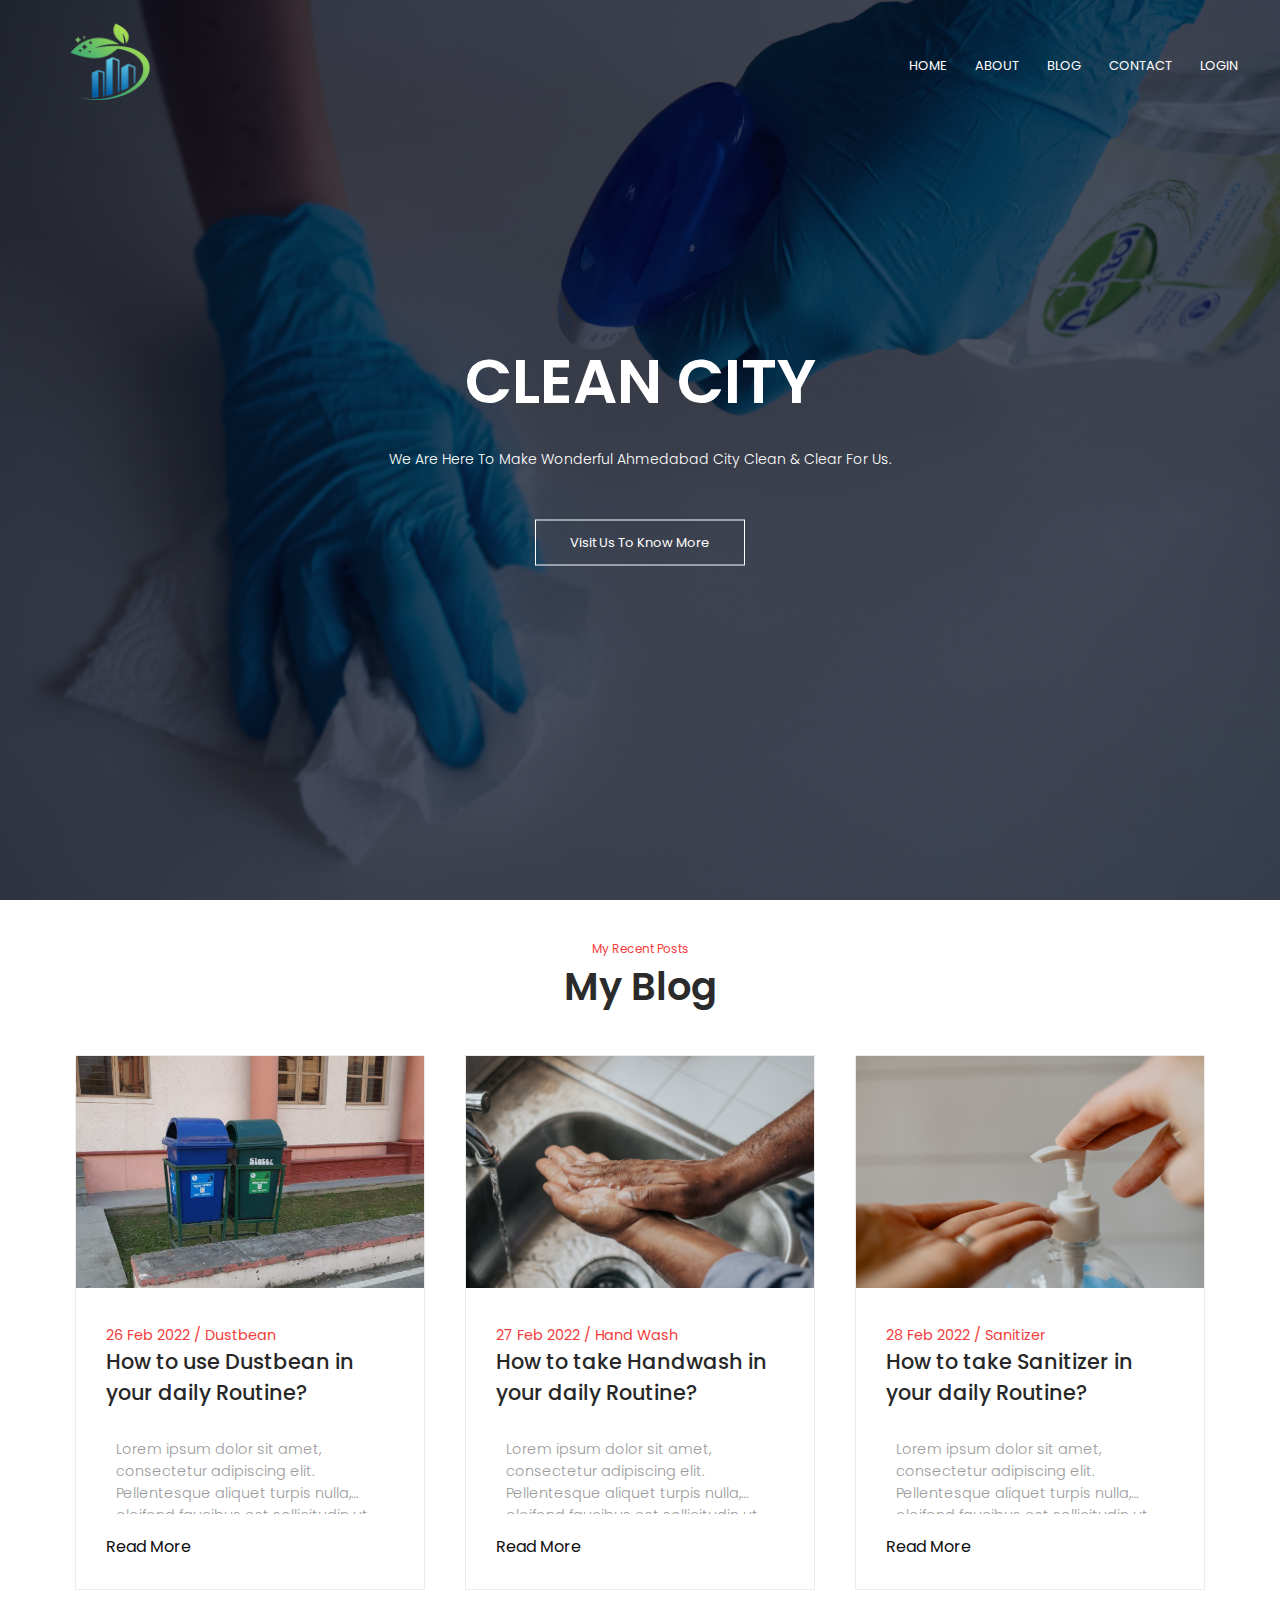
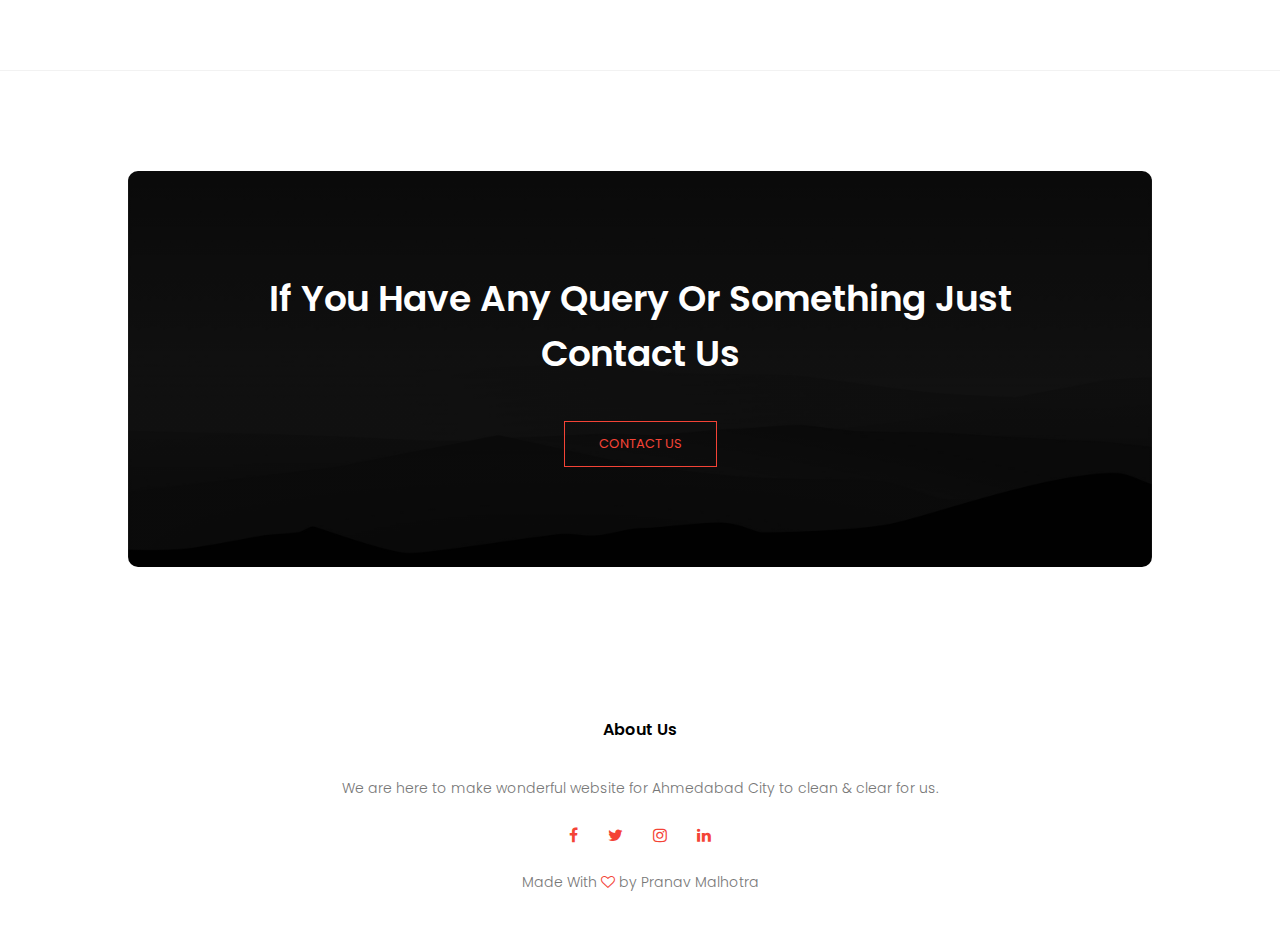
<file: index.html>
<!DOCTYPE html>
<html>
    <head>
        <meta name="viewport" content="with=device-width, initial-scale=1.0">
        <title>Cleanliness Project</title>
        <link rel="stylesheet" href="final.css">

        <!---This is fonts from Google Font Poppins.--->
        <link rel="preconnect" href="https://fonts.googleapis.com">
        <link rel="preconnect" href="https://fonts.gstatic.com" crossorigin>
        <link href="https://fonts.googleapis.com/css2?family=Poppins:wght@100;200;300;400;600;700&display=swap" rel="stylesheet">
        <!---This is End of Google Font Link.--->

        <!---This is Font Awesome URL(version-4.7.0)--->
        <link rel="stylesheet" href="http://stackpath.bootstrapcdn.com/font-awesome/4.7.0/css/font-awesome.min.css">
        <!---This is end of Font Awesome URL--->

    </head>
<body>
    <section class="header">
        <nav>
            <a href="final.html"><img src="Images/logo.png"></a>
            <div class="nav-links" id="navLinks">

                <!---This is Font Awesome Icon URL & use for close bar--->
                <i class="fa fa-times" onclick="hideMenu()"></i>
                <!---This is end of Awesome Icon URL(version-4.7.0)--->

                <ul>
                    <li><a href="index.html">HOME</a></li>
                    <li><a href="about.html">ABOUT</a></li>
                    <li><a href="#">BLOG</a></li>
                    <li><a href="contact.html">CONTACT</a></li>
                    <li><a href="login.html">LOGIN</a></li>
                </ul>
            </div>

                <!---This is Font Awesome Icon URL & use for menu bar--->
                <i class="fa fa-bars" onclick="showMenu()"></i>
                <!---This is end of Font Awesome Icon URL(version-4.7.0)---->

        </nav>

        <div class="text-box">
            <h1>CLEAN CITY</h1>
            <p>We Are Here To Make Wonderful Ahmedabad City Clean & Clear For Us.</p>
            <a href="" class="hero-btn">Visit Us To Know More</a>
        </div>

    </section>

    <!---blog section--->
    <section id="blog">
        <!---heading--->
        <div class="blog-heading">
            <span>My Recent Posts</span>
            <h3>My Blog</h3>
        </div>

        <!---blog-container--->
        <div class="blog-container">

            <!--box-1-->
            <div class="blog-box">

                <!--img-->
                <div class="blog-img">
                    <img src="Images/dustbean.jpeg" alt="Blog">
                </div>

                <div class="blog-text">
                    <span>26 Feb 2022 / Dustbean</span>
                    <a href="#" class="blog-title">How to use Dustbean in your daily Routine?</a>
                    <p>Lorem ipsum dolor sit amet, consectetur adipiscing elit. Pellentesque aliquet turpis nulla, eleifend faucibus est sollicitudin ut. Maecenas ut venenatis ex, et dapibus purus Donec sit.</p>
                    <a href="#">Read More</a>
                </div>

            </div>

            <!--box-2-->
            <div class="blog-box">

                <!--img-->
                <div class="blog-img">
                    <img src="Images/handwash.jpg" alt="Blog">
                </div>

                <div class="blog-text">
                    <span>27 Feb 2022 / Hand Wash</span>
                    <a href="#" class="blog-title">How to take Handwash in your daily Routine?</a>
                    <p>Lorem ipsum dolor sit amet, consectetur adipiscing elit. Pellentesque aliquet turpis nulla, eleifend faucibus est sollicitudin ut. Maecenas ut venenatis ex, et dapibus purus Donec sit.</p>
                    <a href="#">Read More</a>
                </div>

            </div>

            <!--box-3-->
            <div class="blog-box">

                <!--img-->
                <div class="blog-img">
                    <img src="Images/sanitizer.jpg" alt="Blog">
                </div>

                <div class="blog-text">
                    <span>28 Feb 2022 / Sanitizer</span>
                    <a href="#" class="blog-title">How to take Sanitizer in your daily Routine?</a>
                    <p>Lorem ipsum dolor sit amet, consectetur adipiscing elit. Pellentesque aliquet turpis nulla, eleifend faucibus est sollicitudin ut. Maecenas ut venenatis ex, et dapibus purus Donec sit.</p>
                    <a href="#">Read More</a>
                </div>

            </div>

            

        </div>
    </section>

    <!---call to action--->
    <section class="cta">
        <h1>If You Have Any Query Or Something Just <br> Contact Us</h1>
        <a href="" class="hero-btn red-btn">CONTACT US</a>
    </section>

    <!---Footer--->
    <section class="footer">
        <h4>About Us</h4>
        <p>We are here to make wonderful website for Ahmedabad City to clean & clear for us.</p>
        <div class="icons">
            <i class="fa fa-facebook"></i>
            <i class="fa fa-twitter"></i>
            <i class="fa fa-instagram"></i>
            <i class="fa fa-linkedin"></i>
        </div>
        <p>Made With <i class="fa fa-heart-o"></i> by Pranav Malhotra</p>
    </section>

    <!-----Javascript Toggle Menu------>
    <script>
        var navLinks = document.getElementById("navLinks");
        function showMenu(){
            navLinks.style.right = "0";
        }
        function hideMenu(){
            navLinks.style.right = "-200px";
        }
    </script>
        <!---End of Toggle Menu--->
    
</body>
</html>
</file>
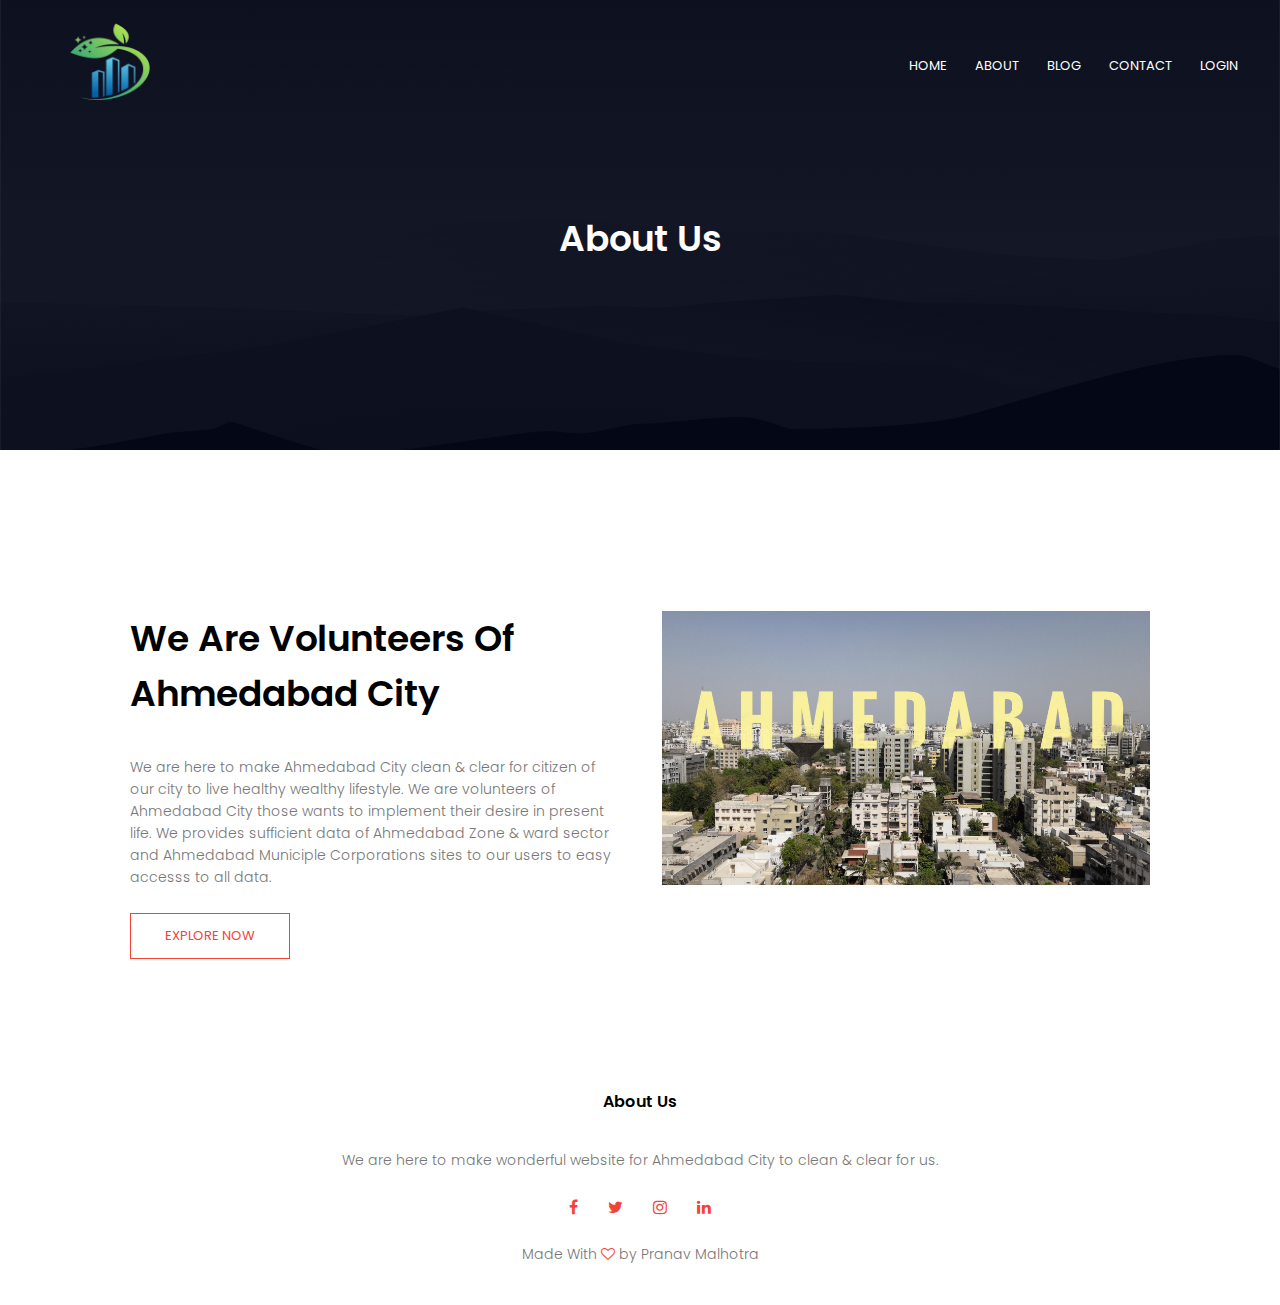
<file: about.html>
<!DOCTYPE html>
<html>
    <head>
        <meta name="viewport" content="with=device-width, initial-scale=1.0">
        <title>Cleanliness Project</title>
        <link rel="stylesheet" href="final.css">

        <!---This is fonts from Google Font Poppins.--->
        <link rel="preconnect" href="https://fonts.googleapis.com">
        <link rel="preconnect" href="https://fonts.gstatic.com" crossorigin>
        <link href="https://fonts.googleapis.com/css2?family=Poppins:wght@100;200;300;400;600;700&display=swap" rel="stylesheet">
        <!---This is End of Google Font Link.--->

        <!---This is Font Awesome URL(version-4.7.0)--->
        <link rel="stylesheet" href="http://stackpath.bootstrapcdn.com/font-awesome/4.7.0/css/font-awesome.min.css">
        <!---This is end of Font Awesome URL--->

    </head>
<body>
    <section class="sub-header">
        <nav>
            <a href="index.html"><img src="Images/logo.png"></a>
            <div class="nav-links" id="navLinks">

                <!---This is Font Awesome Icon URL & use for close bar--->
                <i class="fa fa-times" onclick="hideMenu()"></i>
                <!---This is end of Awesome Icon URL(version-4.7.0)--->

                <ul>
                    <li><a href="index.html">HOME</a></li>
                    <li><a href="about.html">ABOUT</a></li>
                    <li><a href="#">BLOG</a></li>
                    <li><a href="contact.html">CONTACT</a></li>
                    <li><a href="login.html">LOGIN</a></li>
                </ul>
            </div>

                <!---This is Font Awesome Icon URL & use for menu bar--->
                <i class="fa fa-bars" onclick="showMenu()"></i>
                <!---This is end of Font Awesome Icon URL(version-4.7.0)---->

        </nav>
        <h1>About Us</h1>
    </section>

    <!--about us content-->

    <section class="about-us">
        <div class="row">
            <div class="about-col">
                <h1>We Are Volunteers Of Ahmedabad City</h1>
                <p>We are here to make Ahmedabad City clean & clear for citizen of our city to live healthy wealthy lifestyle. We are volunteers of Ahmedabad City those wants to implement their desire in present life. We provides sufficient data of Ahmedabad Zone & ward sector and Ahmedabad Municiple Corporations sites to our users to easy accesss to all data. </p>
                <a href="" class="hero-btn red-btn">EXPLORE NOW</a>
            </div>

            <div class="about-col">
                <img src="Images/Ahmedabad.jpg">
            </div>
        </div>
    </section>

    <!---Footer--->
    <section class="footer">
        <h4>About Us</h4>
        <p>We are here to make wonderful website for Ahmedabad City to clean & clear for us.</p>
        <div class="icons">
            <i class="fa fa-facebook"></i>
            <i class="fa fa-twitter"></i>
            <i class="fa fa-instagram"></i>
            <i class="fa fa-linkedin"></i>
        </div>
        <p>Made With <i class="fa fa-heart-o"></i> by Pranav Malhotra</p>
    </section>

    <!-----Javascript Toggle Menu------>
    <script>
        var navLinks = document.getElementById("navLinks");
        function showMenu(){
            navLinks.style.right = "0";
        }
        function hideMenu(){
            navLinks.style.right = "-200px";
        }
    </script>
        <!---End of Toggle Menu--->

</body>
</html>
</file>
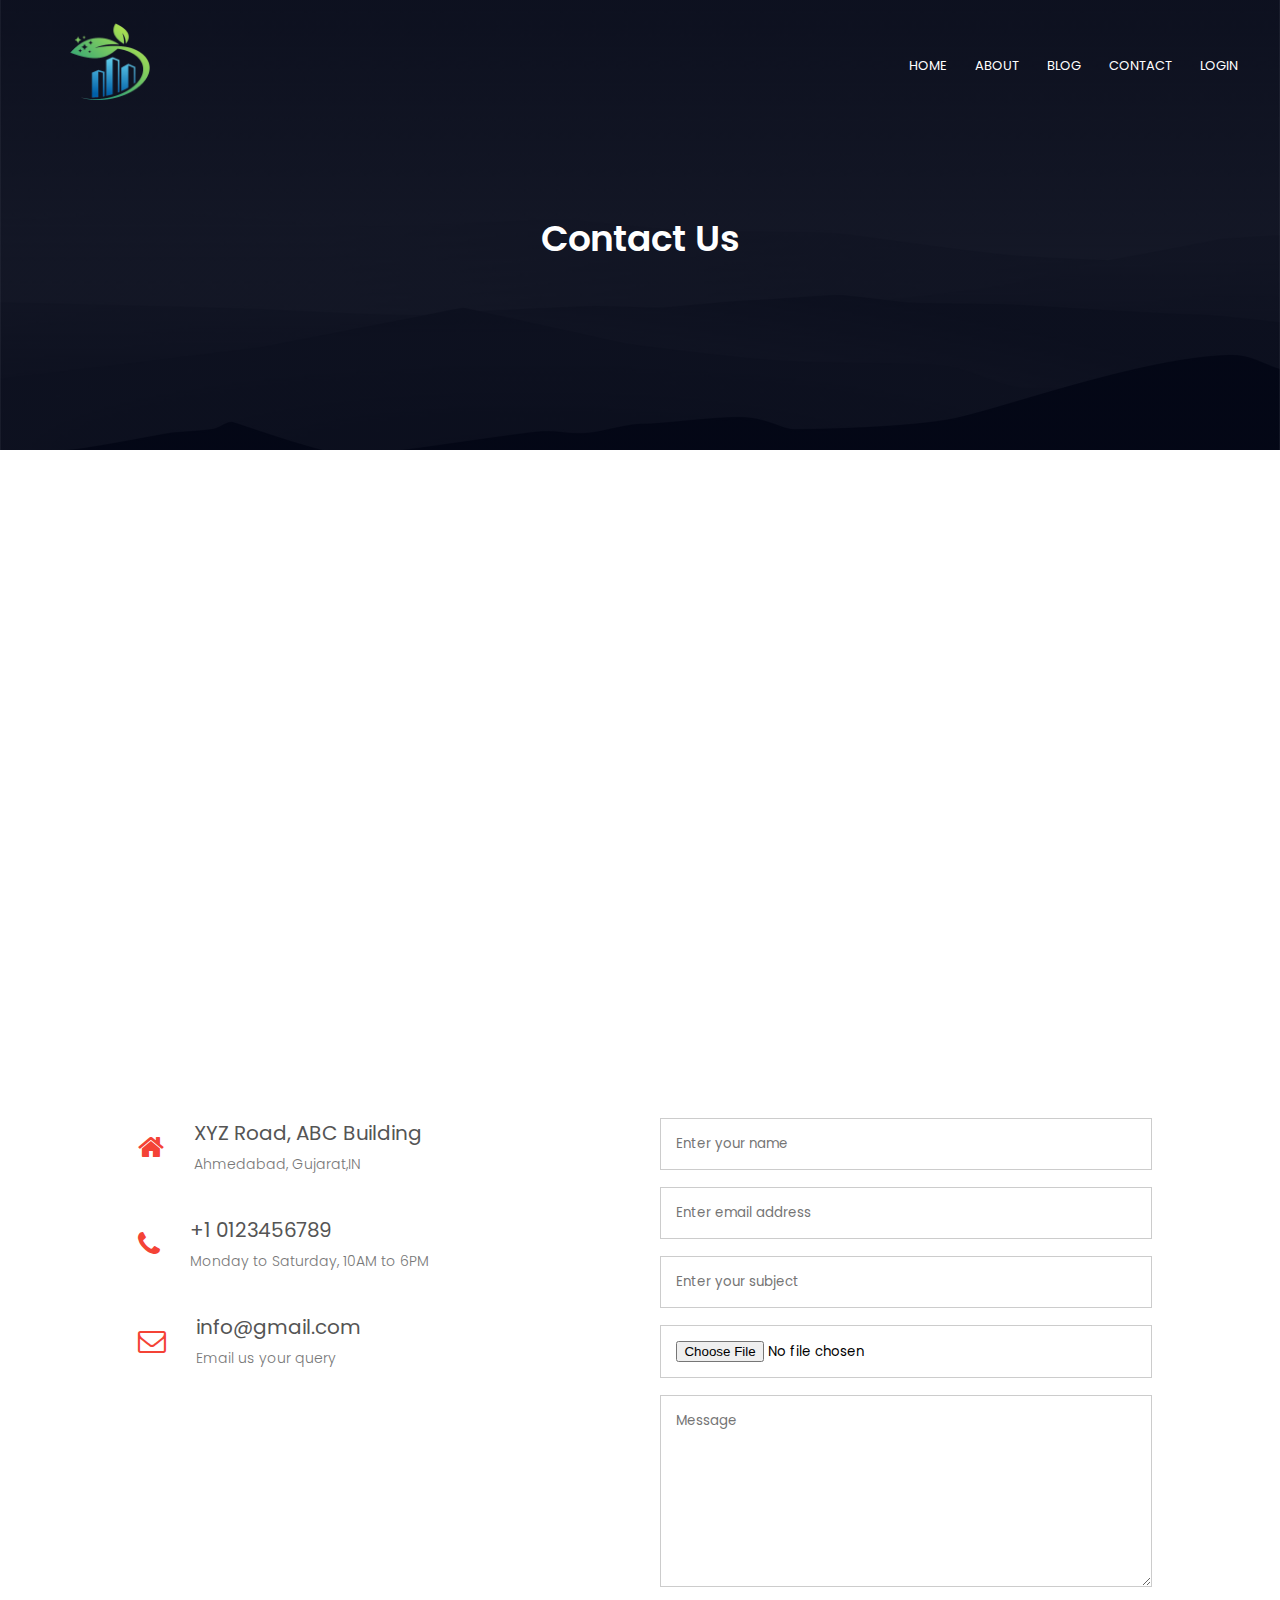
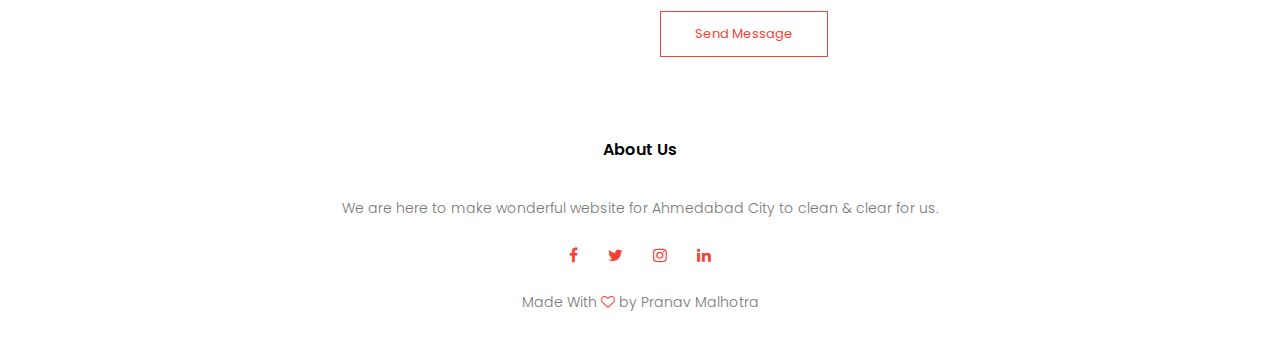
<file: contact.html>
<!DOCTYPE html>
<html>
    <head>
        <meta name="viewport" content="with=device-width, initial-scale=1.0">
        <title>Cleanliness Project</title>
        <link rel="stylesheet" href="final.css">

        <!---This is fonts from Google Font Poppins.--->
        <link rel="preconnect" href="https://fonts.googleapis.com">
        <link rel="preconnect" href="https://fonts.gstatic.com" crossorigin>
        <link href="https://fonts.googleapis.com/css2?family=Poppins:wght@100;200;300;400;600;700&display=swap" rel="stylesheet">
        <!---This is End of Google Font Link.--->

        <!---This is Font Awesome URL(version-4.7.0)--->
        <link rel="stylesheet" href="http://stackpath.bootstrapcdn.com/font-awesome/4.7.0/css/font-awesome.min.css">
        <!---This is end of Font Awesome URL--->

    </head>
<body>
    <section class="sub-header">
        <nav>
            <a href="index.html"><img src="Images/logo.png"></a>
            <div class="nav-links" id="navLinks">

                <!---This is Font Awesome Icon URL & use for close bar--->
                <i class="fa fa-times" onclick="hideMenu()"></i>
                <!---This is end of Awesome Icon URL(version-4.7.0)--->

                <ul>
                    <li><a href="index.html">HOME</a></li>
                    <li><a href="about.html">ABOUT</a></li>
                    <li><a href="#">BLOG</a></li>
                    <li><a href="contact.html">CONTACT</a></li>
                    <li><a href="login.html">LOGIN</a></li>
                </ul>
            </div>

                <!---This is Font Awesome Icon URL & use for menu bar--->
                <i class="fa fa-bars" onclick="showMenu()"></i>
                <!---This is end of Font Awesome Icon URL(version-4.7.0)---->

        </nav>
        <h1>Contact Us</h1>
    </section>

    <!--contact us-->
    <section class="location">

        <iframe src="https://www.google.com/maps/embed?pb=!1m18!1m12!1m3!1d58747.98747698478!2d72.54814467936126!3d23.03297846571959!2m3!1f0!2f0!3f0!3m2!1i1024!2i768!4f13.1!3m3!1m2!1s0x395e848aba5bd449%3A0x4fcedd11614f6516!2sAhmedabad%2C%20Gujarat!5e0!3m2!1sen!2sin!4v1645466730506!5m2!1sen!2sin" width="600" height="450" style="border:0;" allowfullscreen="" loading="lazy"></iframe>

    </section>
    

    <section class="contact-us">
        <div class="row">
            <div class="contact-col">
                <div>
                    <i class="fa fa-home"></i>
                    <span>
                        <h5>XYZ Road, ABC Building</h5>
                        <p>Ahmedabad, Gujarat,IN</p>
                    </span>
                </div>

                <div>
                    <i class="fa fa-phone"></i>
                    <span>
                        <h5>+1 0123456789</h5>
                        <p>Monday to Saturday, 10AM to 6PM</p>
                    </span>
                </div>

                <div>
                    <i class="fa fa-envelope-o"></i>
                    <span>
                        <h5>info@gmail.com</h5>
                        <p>Email us your query</p>
                    </span>
                </div>
            </div>

            <div class="contact-col">
                <form action="form-data.php" method="post">
                    <input type="text" name="name" placeholder="Enter your name" required>
                    <input type="email" name="email" placeholder="Enter email address" required>
                    <input type="text" name="subject" placeholder="Enter your subject" required>
                    <input type="file" placeholder="add your image" required>
                    <textarea rows="8" name="message" placeholder="Message" required></textarea>
                    <button type="submit" class="hero-btn red-btn">Send Message</button>
                </form>
            </div>
        </div>
    </section>

    <!---Footer--->
    <section class="footer">
        <h4>About Us</h4>
        <p>We are here to make wonderful website for Ahmedabad City to clean & clear for us.</p>
        <div class="icons">
            <i class="fa fa-facebook"></i>
            <i class="fa fa-twitter"></i>
            <i class="fa fa-instagram"></i>
            <i class="fa fa-linkedin"></i>
        </div>
        <p>Made With <i class="fa fa-heart-o"></i> by Pranav Malhotra</p>
    </section>


    <!-----Javascript Toggle Menu------>
    <script>
        var navLinks = document.getElementById("navLinks");
        function showMenu(){
            navLinks.style.right = "0";
        }
        function hideMenu(){
            navLinks.style.right = "-200px";
        }
    </script>
        <!---End of Toggle Menu--->
    
</body>
</html>
</file>
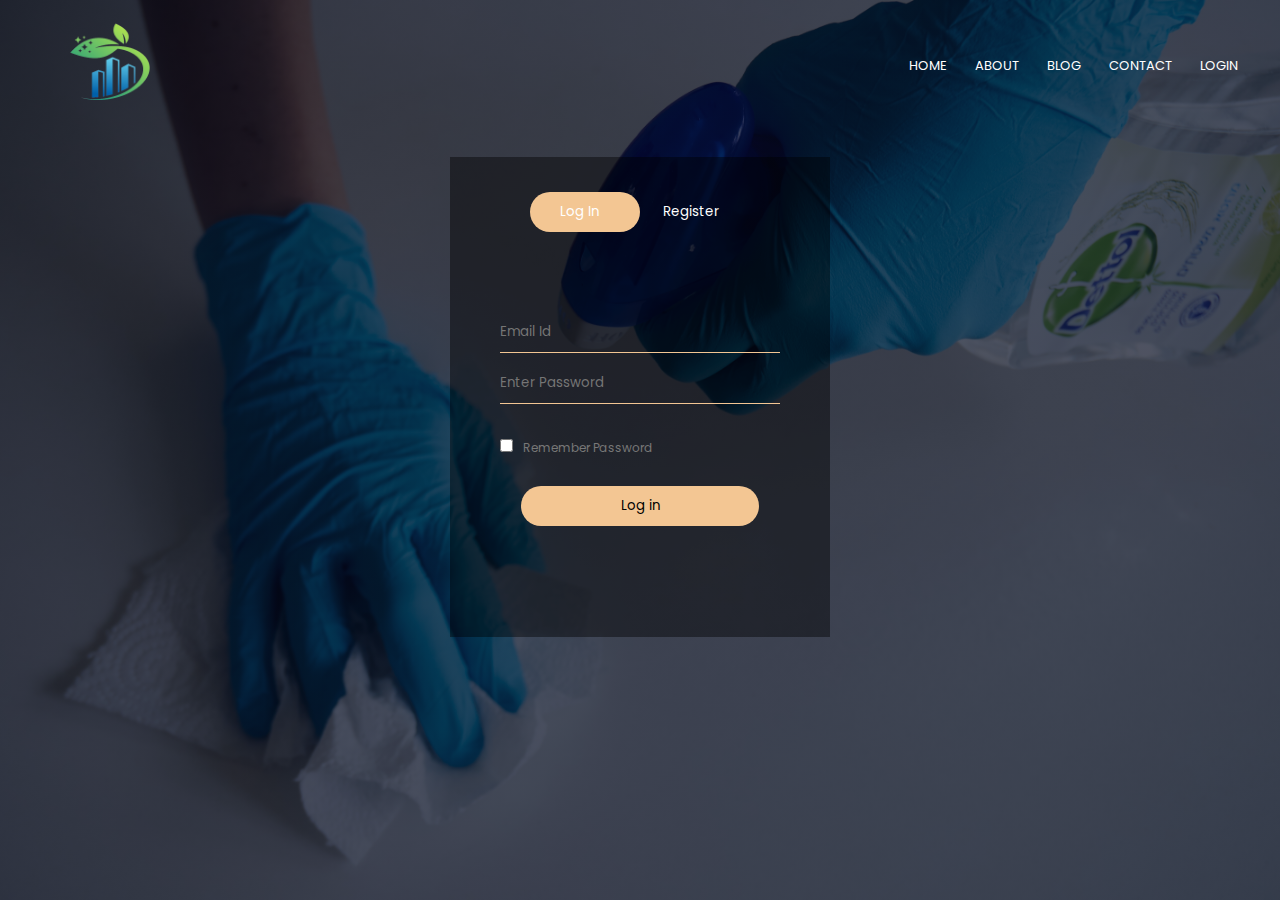
<file: login.html>
<!DOCTYPE html>
<html>
    <head>
        <meta name="viewport" content="with=device-width, initial-scale=1.0">
        <title>Cleanliness Project</title>
        <link rel="stylesheet" href="final.css">

        <!---This is fonts from Google Font Poppins.--->
        <link rel="preconnect" href="https://fonts.googleapis.com">
        <link rel="preconnect" href="https://fonts.gstatic.com" crossorigin>
        <link href="https://fonts.googleapis.com/css2?family=Poppins:wght@100;200;300;400;600;700&display=swap" rel="stylesheet">
        <!---This is End of Google Font Link.--->

        <!---This is Font Awesome URL(version-4.7.0)--->
        <link rel="stylesheet" href="http://stackpath.bootstrapcdn.com/font-awesome/4.7.0/css/font-awesome.min.css">
        <!---This is end of Font Awesome URL--->

    </head>
<body>
    <section class="header">
        <nav>
            <a href="index.html"><img src="Images/logo.png"></a>
            <div class="nav-links" id="navLinks">

                <!---This is Font Awesome Icon URL & use for close bar--->
                <i class="fa fa-times" onclick="hideMenu()"></i>
                <!---This is end of Awesome Icon URL(version-4.7.0)--->

                <ul>
                    <li><a href="index.html">HOME</a></li>
                    <li><a href="about.html">ABOUT</a></li>
                    <li><a href="#">BLOG</a></li>
                    <li><a href="contact.html">CONTACT</a></li>
                    <li><a href="login.html">LOGIN</a></li>
                </ul>
            </div>

                <!---This is Font Awesome Icon URL & use for menu bar--->
                <i class="fa fa-bars" onclick="showMenu()"></i>
                <!---This is end of Font Awesome Icon URL(version-4.7.0)---->

        </nav>

        <div id='login-form'class='login-page'>
            <div class="form-box">
                <div class='button-box'>
                    <div id='btn'></div>
                    <button type='button'onclick='login()'class='toggle-btn'>Log In</button>
                    <button type='button'onclick='register()'class='toggle-btn'>Register</button>
                </div>
                <form id='login' class='input-group-login'>
                    <input type='text'class='input-field'placeholder='Email Id' required >
		    <input type='password'class='input-field'placeholder='Enter Password' required>
		    <input type='checkbox'class='check-box'><span>Remember Password</span>
		    <button type='submit'class='submit-btn'>Log in</button>
		 </form>
		 <form id='register' class='input-group-register'>
		     <input type='text'class='input-field'placeholder='First Name' required>
		     <input type='text'class='input-field'placeholder='Last Name ' required>
		     <input type='email'class='input-field'placeholder='Email Id' required>
		     <input type='password'class='input-field'placeholder='Enter Password' required>
		     <input type='password'class='input-field'placeholder='Confirm Password'  required>
		     <input type='checkbox'class='check-box'><span> I agree to the terms and conditions </span>
                    <button type='submit'class='submit-btn'>Register</button>
	         </form>
            </div>
        </div>
        <script>
            var x=document.getElementById('login');
            var y=document.getElementById('register');
            var z=document.getElementById('btn');
            function register()
            {
                x.style.left='-400px';
                y.style.left='50px';
                z.style.left='110px';
            }
            function login()
            {
                x.style.left='50px';
                y.style.left='450px';
                z.style.left='0px';
            }
        </script>
        <script>
            var modal = document.getElementById('login-form');
            window.onclick = function(event) 
            {
                if (event.target == modal) 
                {
                    modal.style.display = "none";
                }
            }
        </script>
        <!-----Javascript Toggle Menu------>
    <script>
        var navLinks = document.getElementById("navLinks");
        function showMenu(){
            navLinks.style.right = "0";
        }
        function hideMenu(){
            navLinks.style.right = "-200px";
        }
    </script>
        <!---End of Toggle Menu--->

    </section>
</body>
</html>
</file>
<file: final.css>
*{
    margin: 0; 
    padding: 0;
    /* This is Google Font Link */
    font-family: 'Poppins', sans-serif;
    /* End of Link */
    box-sizing: border-box;
 }
 .header{
    min-height: 100vh;
    width: 100%;
    background-image: linear-gradient(rgba(4,9,30,0.7),rgba(4,9,30,0.7)),url(Images/banner.jpg);
    background-position: center;
    background-size: cover;
    position: relative;
}
nav{
    display: flex;
    padding: 2px;
    padding-left: 50px;
    padding-right: 30px;
    padding-top: 2px;
    justify-content: space-between;
    align-items: center;
}
nav img{
    width: 120px;
}
.nav-links{
    flex: 1;
    text-align: right;   
}
.nav-links ul li{
    list-style: none;
    display: inline-block;
    padding: 8px 12px;
    position: relative;
}
.nav-links ul li a{
    color: #fff;
    text-decoration: none;
    font-size: 13px;

}
.nav-links ul li::after{
    content: '';
    width: 0%;
    height: 2px;
    background: #f44336;
    display: block;
    margin: auto;
    transition: 0.5s;

}
.nav-links ul li:hover::after{
    width: 100%;
}
.text-box{
    width: 90%;
    color: #fff;
    position: absolute;
    top: 50%;
    left: 50%;
    transform: translate(-50%,-50%);
    text-align: center;
}
.text-box h1{
    font-size: 62px;
}
.text-box p{
    margin: 10px 0 40px;
    font-size: 14px;
    color: #fff;
}
.hero-btn{
    display: inline-block;
    text-decoration: none;
    color: #fff;
    border: 1px solid #fff;
    padding: 12px 34px;
    font-size: 13px;
    background: transparent;
    position: relative;
    cursor: pointer;
}
.hero-btn:hover{
    border: 1px solid #f44336;
    background: #f44336;
    transition: 1s;
}
nav .fa{
    display: none;
}
@media(max-width: 700px){
    .text-box h1{
        font-size: 20px;
    }
    .nav-links ul li{
        display: block;
    }
    .nav-links{
        position: fixed;
        background: #f44336;
        height: 100vh;
        width: 200px;
        top: 0;
        right: -200px;
        text-align: left;
        z-index: 2;
        transition: 1s;

    }
    nav .fa{
        display: block;
        color: #fff;
        margin: 10px;
        font-size: 22px;
        cursor: pointer;
    }
    .nav-links ul{
        padding: 30px;
        
    }
}

/*---blog content----*/
a{
    text-decoration: none;
}
ul{
    list-style: none;
}
body{
    margin: 0px;
    padding: 0px;
    font-family: poppins;
}
#blog{
    display: flex;
    justify-content: center;
    align-items: center;
    flex-direction: column;
    padding: 40px;
    border-bottom: 1px solid rgba(0,0,0,0.05);
}
.blog-heading{
    display: flex;
    justify-content: center;
    align-items: center;
    flex-direction: column;
}
.blog-heading span{
    color: #f33c3c;
}
.blog-heading h3{
    font-size: 2.4rem;
    color: #2b2b2b;
    font-weight: 600;
}
.blog-container{
    display: flex;
    justify-content: center;
    align-items: center;
    margin: 20px 0px;
    flex-wrap: wrap;
}
.blog-box{
    width: 350px;
    background-color: #ffffff;
    border: 1px solid #ececec;
    margin: 20px;
}
.blog-img{
    width: 100%;
    height: auto;
}
.blog-img img{
    width: 100%;
    height: 100%;
    object-fit: cover;
    object-position: center;
}
.blog-text{
    padding: 30px;
    display: flex;
    flex-direction: column;
}
.blog-text span{
    color: #f33c3c;
    font-size: 0.9rem;
}
.blog-text .blog-title{
    font-size: 1.3rem;
    font-weight: 500;
    color: #272727;
}
.blog-text .blog-title:hover{
    color: #f33c3c;
    transition: all ease 0.3s;
}
.blog-text p{
    color: #9b9b9b;
    font-size: 0.9rem;
    display: -webkit-box;
    -webkit-line-clamp: 3;
    -webkit-box-orient: vertical;
    overflow: hidden;
    text-overflow: ellipsis;
    margin: 20px 0px;
}
.blog-text a{
    color: #0f0f0f;
}
.blog-text a:hover{
    color: #f33c3c;
    transition: all ease 0.3s;
}
@media(max-width:1250px){
    .blog-box{
        width: 300px;
    }
}
@media(max-width:550px){
    .blog-box{
        margin: 20px 10px;
        width: 100%;
    }
    #blog{
        padding: 20px;
    }
}

/*---call to action(cta)--*/
.cta{
    margin: 100px auto;
    width: 80%;
    background-image: linear-gradient(rgba(0,0,0,0.7),rgba(0,0,0,0.7)),url(Images/background_image.jpg);
    background-position: center;
    background-size: cover;
    border-radius: 10px;
    text-align: center;
    padding: 100px 0;
}
.cta h1{
    color: #fff;
    margin-bottom: 40px;
    padding: 0;
}
@media(max-width: 700px){
    .cta h1{
        font-size: 24px;
    }
}

/*---sub-header---*/
.sub-header{
    height: 50vh;
    width: 100%;
    background-image: linear-gradient(rgba(4,9,30,0.7),rgba(4,9,30,0.7)),url(Images/background_image.jpg);
    background-position: center;
    background-size: cover;
    text-align: center;
    color: #fff;
}
.sub-header h1{
    margin-top: 80px;   
}

/*---About Us Page---*/
.about-us{
    width: 80%;
    margin: auto;
    padding-top: 80px;
    padding-bottom: 50px;
}
h1{
    font-size: 36px;
    font-weight: 600;
}
p{
    color: #777;
    font-size: 14px;
    font-weight: 300;
    line-height: 22px;
    padding: 10px;

}
.row{
    margin-top: 5%;
    display: flex;
    justify-content: space-between;
}
.about-col{
    flex-basis: 48%;
    padding: 30px 2px;
}
.about-col img{
    width: 100%;
}
.about-col h1{
    padding-top: 0;
}
.about-col p{
    padding: 35px 0 25px;
}
@media(max-width: 700px){
    .row{
        flex-direction: column;
    }
}


/*-----contact us page-------*/
.location{
    width: 80%;
    margin: auto;
    padding: 80px 0;
}
.location iframe{
    width: 100%;
}

.contact-us{
    width: 80%;
    margin: auto;
}
.contact-col{
    flex-basis: 48%;
    margin-bottom: 30px;
}
.contact-col div{
    display: flex;
    align-items: center;
    margin-bottom: 40px;
}
.contact-col div .fa{
    font-size: 28px;
    color: #f44336;
    margin: 10px;
    margin-right: 30px;
}
.contact-col div p{
    padding: 0;
}
.contact-col div h5{
    font-size: 20px;
    margin-bottom: 5px;
    color: #555;
    font-weight: 400;
}
.contact-col input, .contact-col textarea{
    width: 100%;
    padding: 15px;
    margin-bottom: 17px;
    outline: none;
    border: 1px solid #ccc;
    box-sizing: border-box;
}
.red-btn{
    border: 1px solid #f44336;
    background: transparent;
    color: #f44336;
}
.red-btn:hover{
    color: #fff;
}

/*-----Footer-----*/
.footer{
    width: 100%;
    text-align: center;
    padding: 30px 0;
}
.footer h4{
    margin-bottom: 25px;
    margin-top: 20px;
    font-weight: 600;
}
.icons .fa{
    color: #f44336;
    margin: 0 13px;
    cursor: pointer;
    padding: 18px 0;
}
.fa-heart-o{
    color: #f44336;
}

/* login page */
#login-form
{
    display: block;
}
.form-box
{
    width:380px;
	height:480px;
	position:relative;
	margin:2% auto;
	background:rgb(0 0 0 / 42%);
	padding:10px;
    overflow: hidden;
}
.button-box
{
	width: 220px;
	margin: 25px auto;
	position: relative;
	border-radius: 30px;
}
.toggle-btn
{
	padding:10px 30px;
	cursor:pointer;
	background: transparent;
	color: white;
	border: 0;
	outline: none;
	position: relative;
}
#btn
{
	top: 0;
	left:0;
	position: absolute;
	width: 110px;
	height: 100%;
	background: #F3C693;
	border-radius: 30px;
	transition: .5s;
}
.input-group-login
{
	top: 150px;
	position:absolute;
	width:280px;
	transition:.5s;
}
.input-group-register
{
    top: 85px;
	position:absolute;
	width:280px;
	transition:.5s;
}
.input-field
{
	width: 100%;
	padding:10px 0;
	margin:5px 0;
	border-left:0;
	border-top:0;
	border-right:0;
	border-bottom: 1px solid #F3C693;
	outline:none;
	background: transparent;
}
.submit-btn
{
	width: 85%;
	padding: 10px 30px;
	cursor: pointer;
	display: block;
	margin: auto;
	background: #F3C693;
	border: 0;
	outline: none;
	border-radius: 30px;
}
.check-box
{
	margin: 30px 10px 34px 0;
}
span
{
	color:#777;
	font-size: 12px;
	bottom: 68px;
	position: static;
}
#login
{
	left:50px;
}
#login input
{
	color: #F3C693;
	font-size:15;
}
#register
{
	left:450px;
}
#register input
{
	color: #F3C693;
	font-size: 15;
}
</file>
